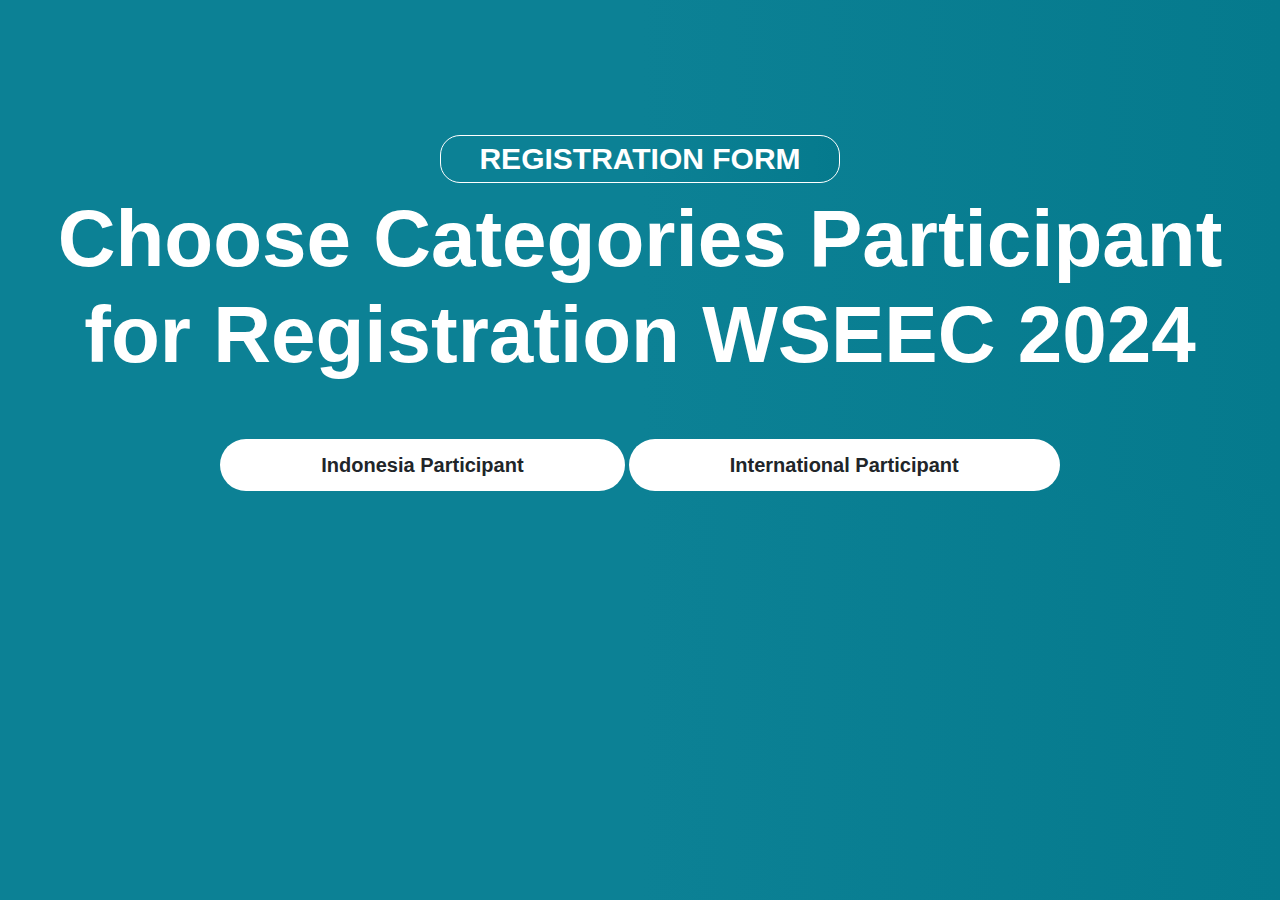
<file: index.html>
<!DOCTYPE html>
<html lang="en">
  <head>
    <meta charset="UTF-8" />
    <meta name="viewport" content="width=device-width, initial-scale=1.0" />
    <title>REGISTRATION FORM</title>
    <link rel="shortcut icon" href="./rr.png" type="image/x-icon">
    <link
      href="https://cdn.jsdelivr.net/npm/bootstrap@5.0.1/dist/css/bootstrap.min.css"
      rel="stylesheet"
    />
    <link rel="stylesheet" href="styles.css" />
  </head>
  <body>
    <div class="wrapper">
      <!-- <img src="images/slider/home4/slide4.
        JPG" alt=""> -->
      <div class="text-center">
        <h2 class="mx-auto">REGISTRATION FORM</h2>
        <h1 class="mx-auto">Choose Categories Participant for Registration WSEEC 2024</h1>
        <!-- <h3 class="mx-auto">Chose Categories Participant for Registration</h3> -->
      </div>
    </div>

    <div class="link-web mx-auto text-center">
      <a href="Indonesian-Participant.html" class="btn btn--primary text-center mt-5"
        >Indonesia Participant <i class="&nbsp; fa-solid fa-earth-americas"></i
      ></a>
      <a href="International-Participant.html" class="btn btn--accent text-center mt-5"
        >International Participant <i class="&nbsp; fa-solid fa-earth-americas"></i
      ></a>
    </div>
  </body>
</html>
</file>
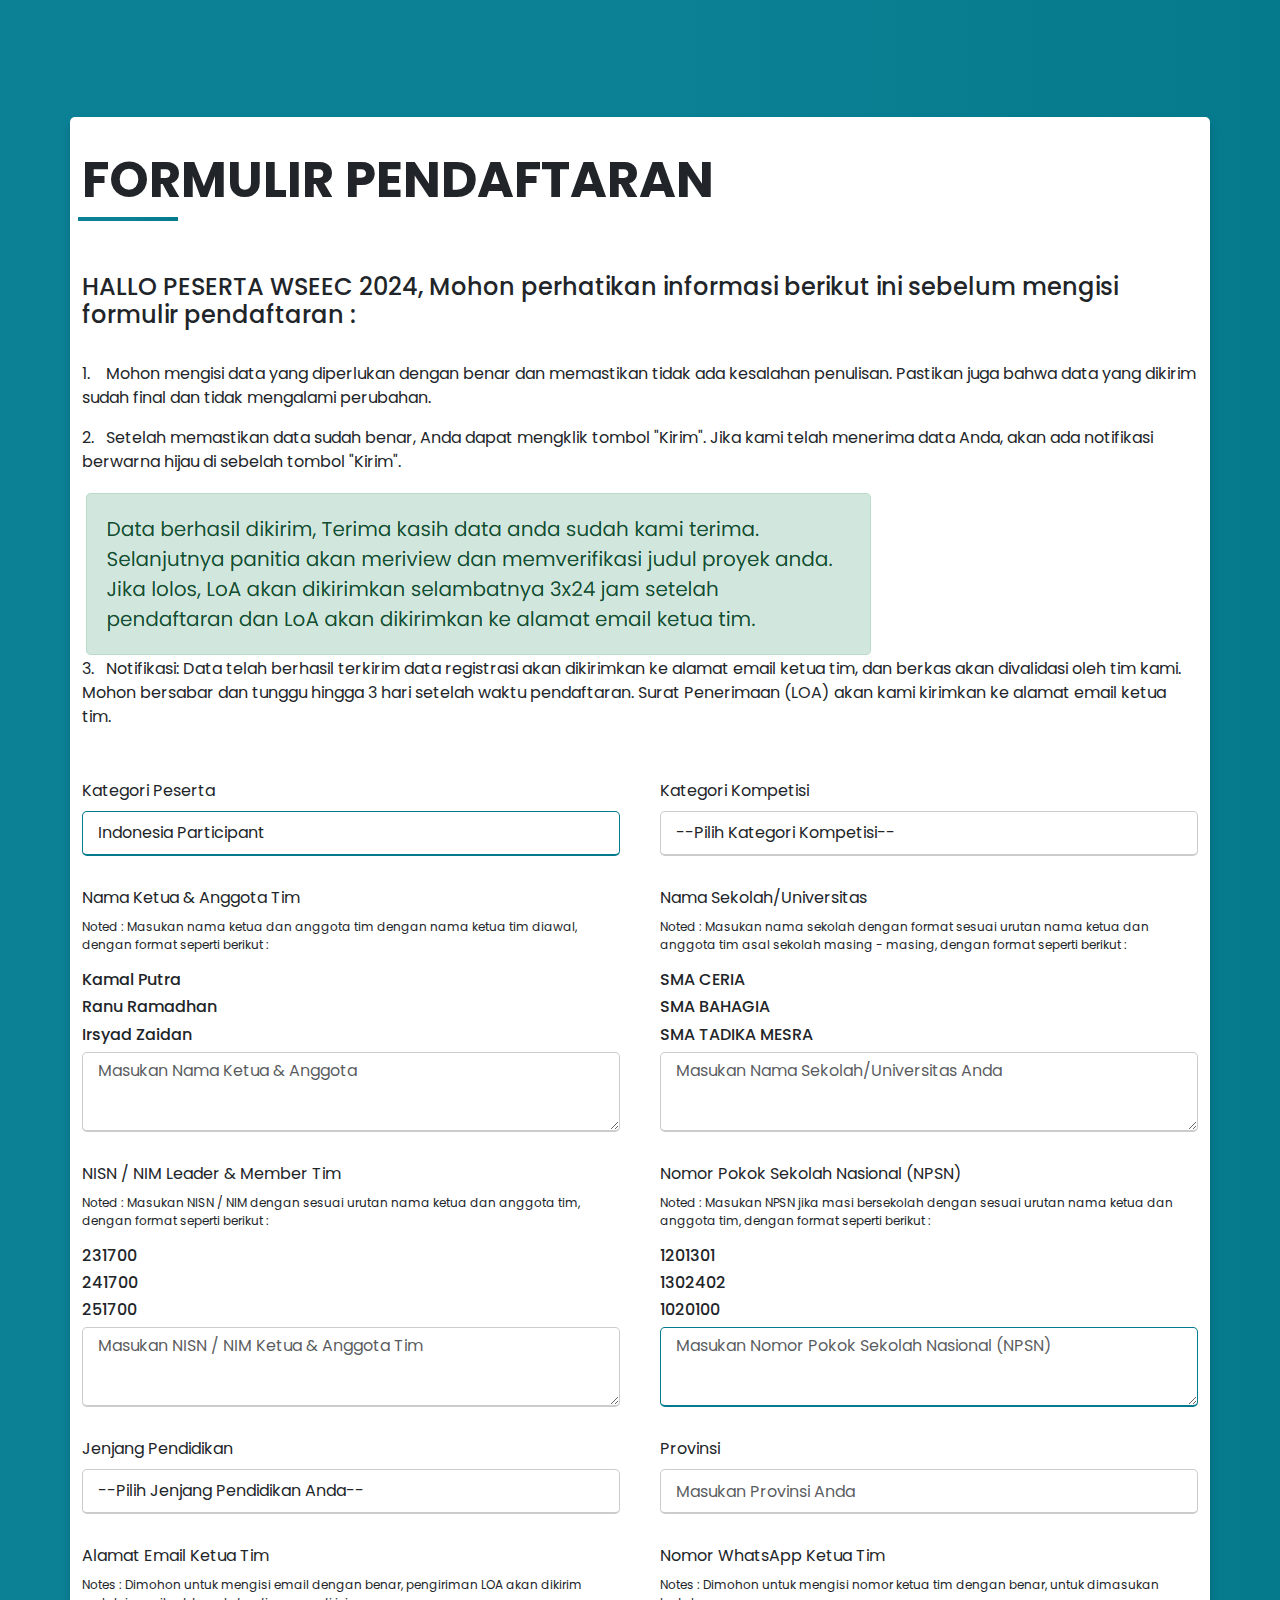
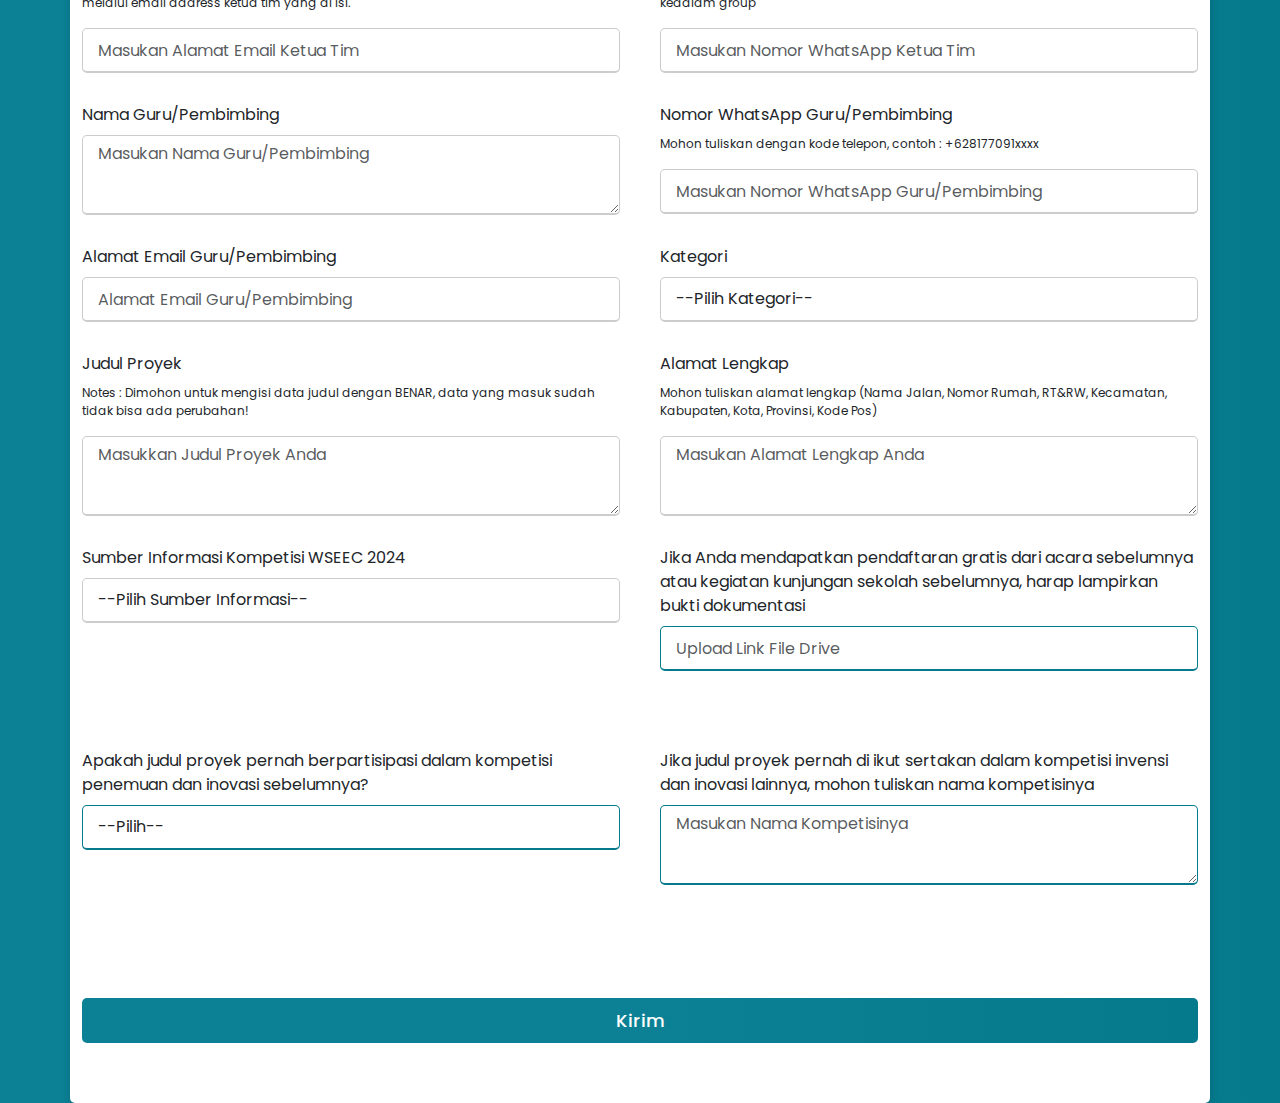
<file: Indonesian-Participant.html>
<!DOCTYPE html>
<html lang="en" dir="ltr">
  <head>
    <meta charset="UTF-8" />
    <title>REGISTRASI</title>
    <link rel="stylesheet" href="stylesss.css" />
    <link rel="shortcut icon" href="./rr.png" type="image/x-icon">
    <link
      href="https://cdn.jsdelivr.net/npm/bootstrap@5.0.1/dist/css/bootstrap.min.css"
      rel="stylesheet"
    />
    <link
      rel="stylesheet"
      href="https://unicons.iconscout.com/release/v4.0.0/css/line.css"
    />
    <meta
      name="viewport"
      content="width=device-width, initial-scale=1.0"
    />


    <!-- <script type="text/javascript"
    src="https://cdn.jsdelivr.net/npm/@emailjs/browser@3/dist/email.min.js">
    </script>
    <script type="text/javascript">
    (function(){
    emailjs.init("EbVpfytHZQMSNOqhK");
    })();
    </script> -->
  </head>

  
  <body>
    <div class="container">
      <div class="content">
        <div class="sub">FORMULIR PENDAFTARAN</div>
        <h1 class="garis-bawah"></h1>
        <br><br>
        <h4>HALLO PESERTA WSEEC 2024, Mohon perhatikan informasi berikut ini sebelum mengisi formulir pendaftaran :</h4>
        <br>
        <p>1.&nbsp; &nbsp; Mohon mengisi data yang diperlukan dengan benar dan memastikan tidak ada kesalahan penulisan. Pastikan juga bahwa data yang dikirim sudah final dan tidak mengalami perubahan.</p>
        <p>2.&nbsp; &nbsp;Setelah memastikan data sudah benar, Anda dapat mengklik tombol "Kirim". Jika kami telah menerima data Anda, akan ada notifikasi berwarna hijau di sebelah tombol "Kirim". </p>
        <img class="con" src="../../1.PNG" alt="">
        <p>3.&nbsp; &nbsp;Notifikasi:
          
Data telah berhasil terkirim data registrasi akan dikirimkan ke alamat email ketua tim,  dan berkas akan divalidasi oleh tim kami. 
Mohon bersabar dan tunggu hingga 3 hari setelah waktu pendaftaran. Surat Penerimaan (LOA) akan kami kirimkan ke alamat email ketua tim. </p>
        <form name="#">
          
          <div class="user-details">
            <div class="input-box">
              
              <label for="CATEGORY_PARTICIPANT" class="form-label"
                >Kategori Peserta</label
              >
              <select
                type="text"
                id="CATEGORY_PARTICIPANT"
                name="CATEGORY_PARTICIPANT"
                class="form-control"
                placeholder="Choose Categories Participant"
                value=""
                required
              >
                <!-- <option value="" >--Choose Categories Participant--</option> -->
                <option value="Indonesia Participant">Indonesia Participant</option>
              </select>
              </select>
            </div>
            <div class="input-box">
              <label for="CATEGORY_COMPETITION" class="form-label"
                >Kategori Kompetisi
              </label>
              <select
                type="text"
                id="CATEGORY_COMPETITION"
                name="CATEGORY_COMPETITION"
                class="form-control"
                placeholder="Choose Category Competition "
                required
              >
                <option value="">
                  --Pilih Kategori Kompetisi--
                </option>
                <option value="Online Competition">
                  Kompetisi Online
                </option>
                <option value="Offline Competition">
                  Kompetisi Offline
                </option>
                <option value="Offline Competition + Excursion">
                  Kompetisi Offline + Excursion
                </option>
              </select>
            </div>
            
            <div class="input-box">
              
              <label for="NAMA_LENGKAP" class="form-label"
                >Nama Ketua & Anggota Tim
                </label
              >
              <p>Noted : Masukan nama ketua dan anggota tim dengan nama ketua tim diawal, dengan format seperti berikut :</p>
              <h6>Kamal Putra</h6>
              <h6>Ranu Ramadhan</h6>
              <h6>Irsyad Zaidan</h6>
              <!-- <img class="gam" src="../../aa.PNG" > -->
              <textarea
                type="text"
                id="NAMA_LENGKAP"
                name="NAMA_LENGKAP"
                class="form-control"
                placeholder="Masukan Nama Ketua & Anggota"
                required
              ></textarea>
              
            </div>

            <div class="input-box">
              <label for="NAMA_SEKOLAH" class="form-label"
                >Nama Sekolah/Universitas</label
              >
              <p>Noted : Masukan nama sekolah dengan format sesuai urutan nama ketua dan anggota tim asal sekolah masing - masing, dengan format seperti berikut :</p>
              <h6>SMA CERIA</h6>
              <h6>SMA BAHAGIA</h6>
              <h6>SMA TADIKA MESRA</h6>
              <textarea
                type="text"
                id="NAMA_SEKOLAH"
                name="NAMA_SEKOLAH"
                class="form-control"
                placeholder="Masukan Nama Sekolah/Universitas Anda"
                required
              ></textarea>
            </div>

            <div class="input-box">
              <label for="NISN_NIM" class="form-label"
                >NISN / NIM Leader & Member Tim
              </label>
              <p>Noted : Masukan NISN / NIM dengan sesuai urutan nama ketua dan anggota tim, dengan format seperti berikut :</p>
              <h6>231700</h6>
              <h6>241700</h6>
              <h6>251700</h6>
              <textarea
                type="text"
                id="NISN_NIM"
                name="NISN_NIM"
                class="form-control"
                placeholder="Masukan NISN / NIM Ketua & Anggota Tim"
                required
              ></textarea>
            </div>


            <div class="input-box">
              <label for="NPSN" class="form-label"
                >Nomor Pokok Sekolah Nasional (NPSN)</label
              >
              <p>Noted : Masukan NPSN jika masi bersekolah dengan sesuai urutan nama ketua dan anggota tim, dengan format seperti berikut :</p>
              <h6>1201301</h6>
              <h6>1302402</h6>
              <h6>1020100</h6>
              <textarea
                type="number"
                id="NPSN"
                name="NPSN"
                class="form-control"
                placeholder="Masukan Nomor Pokok Sekolah Nasional (NPSN)"
              ></textarea>
            </div>

            <div class="input-box">
              <label for="GRADE" class="form-label">Jenjang Pendidikan </label>
              <select
                type="text"
                id="GRADE"
                name="GRADE"
                class="form-control"
                placeholder="Choose Grade"
                required
              >
                <option value="">--Pilih Jenjang Pendidikan Anda--</option>
                <option value="Sekolah Dasar">Sekolah Dasar</option>
                <option value="Sekolah Menengah Pertama">
                  Sekolah Menengah Pertama
                </option>
                <option value="Sekolah Menengah Atas">
                  Sekolah Menengah Atas
                </option>
                <option value="Universitas">Universitas</option>
              </select>
            </div>

            
            <div class="input-box">
              <label for="PROVINCE" class="form-label"
                >Provinsi</label
              >
              <input
                type="text"
                id="PROVINCE"
                name="PROVINCE"
                class="form-control"
                placeholder="Masukan Provinsi Anda"
                required
              />
            </div>

            <div class="input-box">
              <label for="LEADER_EMAIL" class="form-label"
                >Alamat Email Ketua Tim</label
              >
              <p>
                Notes : Dimohon untuk mengisi email dengan benar, pengiriman LOA akan dikirim melalui email address ketua tim yang di isi.
              </p>
              <input
                type="email"
                id="LEADER_EMAIL"
                name="LEADER_EMAIL"
                class="form-control"
                placeholder="Masukan Alamat Email Ketua Tim"
                required
              />
            </div>

            <div class="input-box">
              <label for="LEADER_WHATSAPP" class="form-label"
                >Nomor WhatsApp Ketua Tim</label
              >
              <!-- <p>
                Please write with phone code, example : +6281770914129
              </p> -->
              <p>
                Notes : Dimohon untuk mengisi nomor ketua tim dengan benar, untuk dimasukan kedalam group
              </p>
            <input
                type="number"
                id="LEADER_WHATSAPP"
                name="LEADER_WHATSAPP"
                class="form-control"
                placeholder="Masukan Nomor WhatsApp Ketua Tim"
                required
              />
            </div>

            <div class="input-box">
              <label for="NAME_SUPERVISOR" class="form-label"
                >Nama Guru/Pembimbing</label
              >
              <textarea
                type="text"
                id="NAME_SUPERVISOR"
                name="NAME_SUPERVISOR"
                class="form-control"
                placeholder="Masukan Nama Guru/Pembimbing"
                required
              ></textarea>
            </div>

            <div class="input-box">
              <label
                for="WHATSAPP_NUMBER_SUPERVISOR"
                class="form-label"
                >Nomor WhatsApp Guru/Pembimbing</label
              >
              <p>
                Mohon tuliskan dengan kode telepon, contoh : +628177091xxxx
              </p>
              <input
                type="number"
                id="WHATSAPP_NUMBER_SUPERVISOR"
                name="WHATSAPP_NUMBER_SUPERVISOR"
                class="form-control"
                placeholder="Masukan Nomor WhatsApp Guru/Pembimbing"
                required
              />
            </div>

            <div class="input-box">
              <label for="EMAIL_TEACHER_SUPERVISOR" class="form-label"
                >Alamat Email Guru/Pembimbing</label
              >
              <input
                type="email"
                id="EMAIL_TEACHER_SUPERVISOR"
                name="EMAIL_TEACHER_SUPERVISOR"
                class="form-control"
                placeholder="Alamat Email Guru/Pembimbing"
                required
              />
            </div>

            <div class="input-box">
              <label for="CATEGORIES" class="form-label"
                >Kategori</label
              >
              <select
                type="text"
                id="CATEGORIES"
                name="CATEGORIES"
                class="form-control"
                placeholder="--Choose-- "
                required
              >
                <option value="">--Pilih Kategori--</option>
                <option value="Mathematics">
                  Mathematics
                </option>
                <option value="Energy and Engineering">
                  Energy and Engineering
                </option>
                <option value="Physic">
                  Physic
                </option>
                <option value="Life Science">Life Science</option>
                <option value="Social Science">Social Science</option>
                <option value="Environment">Environment</option>
                <option value="Technology">Technology</option>
              </select>
            </div>

            <div class="input-box">
              <label for="PROJECT_TITLE" class="form-label"
                >Judul Proyek</label
              >
              <p>
                Notes : Dimohon untuk mengisi data judul dengan BENAR,
                data yang masuk sudah tidak bisa ada perubahan!
              </p>
              <textarea
                type="text"
                id="PROJECT_TITLE"
                name="PROJECT_TITLE"
                class="form-control"
                placeholder="Masukkan Judul Proyek Anda"
                required
              ></textarea>
            </div>

            

            <div class="input-box">
              <label for="COMPLETE_ADDRESS" class="form-label"
                >Alamat Lengkap</label
              >
              <p>
                Mohon tuliskan alamat lengkap (Nama Jalan,
                Nomor Rumah, RT&RW, Kecamatan, Kabupaten, Kota,
                Provinsi, Kode Pos)
              </p>
              <textarea
                type="text"
                id="COMPLETE_ADDRESS"
                name="COMPLETE_ADDRESS"
                class="form-control"
                placeholder="Masukan Alamat Lengkap Anda"
                required
              ></textarea>
            </div>

            <div class="input-box">
              <label for="INFORMATION_RESOURCES" class="form-label"
                >Sumber Informasi Kompetisi WSEEC 2024</label
              >
              <!-- <p>
                Tuliskan nama yang memberikan sumber atau dapat menulis
                sumber lain (Ex: Instagram, Pendaftaran Gratis acara
                acara sebelumnya, Kunjungan Sekolah Golden Ticket, dll)
              </p> -->
              <select
                type="text"
                id="INFORMATION_RESOURCES"
                name="INFORMATION_RESOURCES"
                class="form-control"
                placeholder="--Choose Information Resources-- "
                required
              >
                <option value="">
                  --Pilih Sumber Informasi--
                </option>
                <option value="IYSA Instagram">IYSA Instagram</option>
                <option value="WSEEC Instagram">
                  WSEEC Instagram
                </option>
                <option value="Pembimbing/Sekolah">
                  Pembimbing/Sekolah
                </option>
                <option value="IYSA FaceBook">IYSA FaceBook</option>
                <option value="IYSA Linkedin">IYSA Linkedin</option>
                <option value="IYSA Website">IYSA Website</option>
                <option value="WSEEC Website">WSEEC Website</option>
                <option value="IYSA Email">IYSA Email</option>
                <option value="WSEEC Email">WSEEC Email</option>
                <option value="Acara Sebelumnya">Acara Sebelumnya</option>
                <option value="Lainnya">Lainnya</option>
              </select>
            </div>


            <div class="input-box">
              <label for="FILE" class="form-label"
                >Jika Anda mendapatkan pendaftaran gratis dari acara sebelumnya atau
                kegiatan kunjungan sekolah sebelumnya, harap lampirkan bukti
                dokumentasi </label
              >
              <input
                type="url"
                id="FILE"
                name="FILE"
                class="form-control"
                placeholder="Upload Link File Drive"

              />
              <br><br>
            </div>
            

            <div class="input-box">
              <label
                for="YES_NO"
                class="form-label"
                >Apakah judul proyek pernah berpartisipasi dalam kompetisi penemuan dan inovasi sebelumnya?</label
              >
              <select
                type="text"
                id="YES_NO"
                name="YES_NO"
                class="form-control"
                placeholder="--Choose Information Resources-- "
                required
              >
                <option>--Pilih--</option>
                <option value="Yes">Iya</option>
                <option value="No">Tidak</option>
              </select>
            </div>
            
            <div class="input-box">
              <label for="JUDUL_PERNAH_BERPATISIPASI" class="form-label"
                >Jika judul proyek pernah di ikut sertakan dalam kompetisi invensi dan inovasi lainnya, mohon tuliskan nama kompetisinya</label
              >
              <textarea
                type="text"
                id="JUDUL_PERNAH_BERPATISIPASI"
                name="JUDUL_PERNAH_BERPATISIPASI"
                class="form-control"
                placeholder="Masukan Nama Kompetisinya"
              ></textarea>
              <div class="mt-5" id="form_alerts"></div>
            </div>

          </div>
          <div class="button">
            <input type="submit" value="Kirim" />
          </div>
        </form>
      </div>
    </div>

    <script src="https://code.jquery.com/jquery-3.6.0.min.js"></script>
    <script src="https://cdn.jsdelivr.net/npm/bootstrap@5.0.1/dist/js/bootstrap.bundle.min.js"></script>
    <!-- <script>
    function sendMail() {
      let parms = {
        CATEGORY_PARTICIPANT: document.getElementById(
          'CATEGORY_PARTICIPANT'
        ).value,
        CATEGORY_COMPETITION: document.getElementById(
          'CATEGORY_COMPETITION'
        ).value,
        NAMA_LENGKAP: document.getElementById('NAMA_LENGKAP').value,
        NAMA_SEKOLAH: document.getElementById('NAMA_SEKOLAH').value,
        NISN_NIM: document.getElementById('NISN_NIM').value,
        NPSN: document.getElementById('NPSN').value,
        GRADE: document.getElementById('GRADE').value,
        PROVINCE: document.getElementById('PROVINCE').value,
        LEADER_EMAIL: document.getElementById('LEADER_EMAIL').value,
        LEADER_WHATSAPP: document.getElementById('LEADER_WHATSAPP').value,
        NAME_SUPERVISOR: document.getElementById('NAME_SUPERVISOR').value,
        WHATSAPP_NUMBER_SUPERVISOR: document.getElementById(
          'WHATSAPP_NUMBER_SUPERVISOR'
        ).value,
        EMAIL_TEACHER_SUPERVISOR: document.getElementById(
          'EMAIL_TEACHER_SUPERVISOR'
        ).value,
        CATEGORIES: document.getElementById('CATEGORIES').value,
        PROJECT_TITLE: document.getElementById('PROJECT_TITLE').value,
        COMPLETE_ADDRESS: document.getElementById('COMPLETE_ADDRESS')
          .value,
        INFORMATION_RESOURCES: document.getElementById(
          'INFORMATION_RESOURCES'
        ).value,
        FILE: document.getElementById('FILE').value,
        YES_NO: document.getElementById('YES_NO').value,
        JUDUL_PERNAH_BERPATISIPASI: document.getElementById(
          'JUDUL_PERNAH_BERPATISIPASI'
        ).value,
      };
    
      emailjs
        .send('service_2rxj19o', 'template_9viz0s4', parms)
    }</script> -->

    <script>
    const scriptURL =
      '/';
    const form = document.forms['#'];
    
    form.addEventListener('submit', (e) => {
      e.preventDefault();
      fetch(scriptURL, { method: 'POST', body: new FormData(form) })
        .then((response) =>
          $('#form_alerts').html(
            "<div class='alert alert-success'>Data berhasil dikirim, Terima kasih data anda sudah kami terima. Selanjutnya panitia akan meriview dan memverifikasi judul proyek anda. Jika lolos, LoA akan dikirimkan selambatnya 3x24 jam setelah pendaftaran dan LoA akan dikirimkan ke alamat email ketua tim."
          )
        )
        .catch((error) =>
          $('#form_alerts').html(
            "<div class='alert alert-danger'>Data gagal terkirim!.</div>"
          )
        );
      form.reset();
    });</script>






  </body>
</html>
</file>
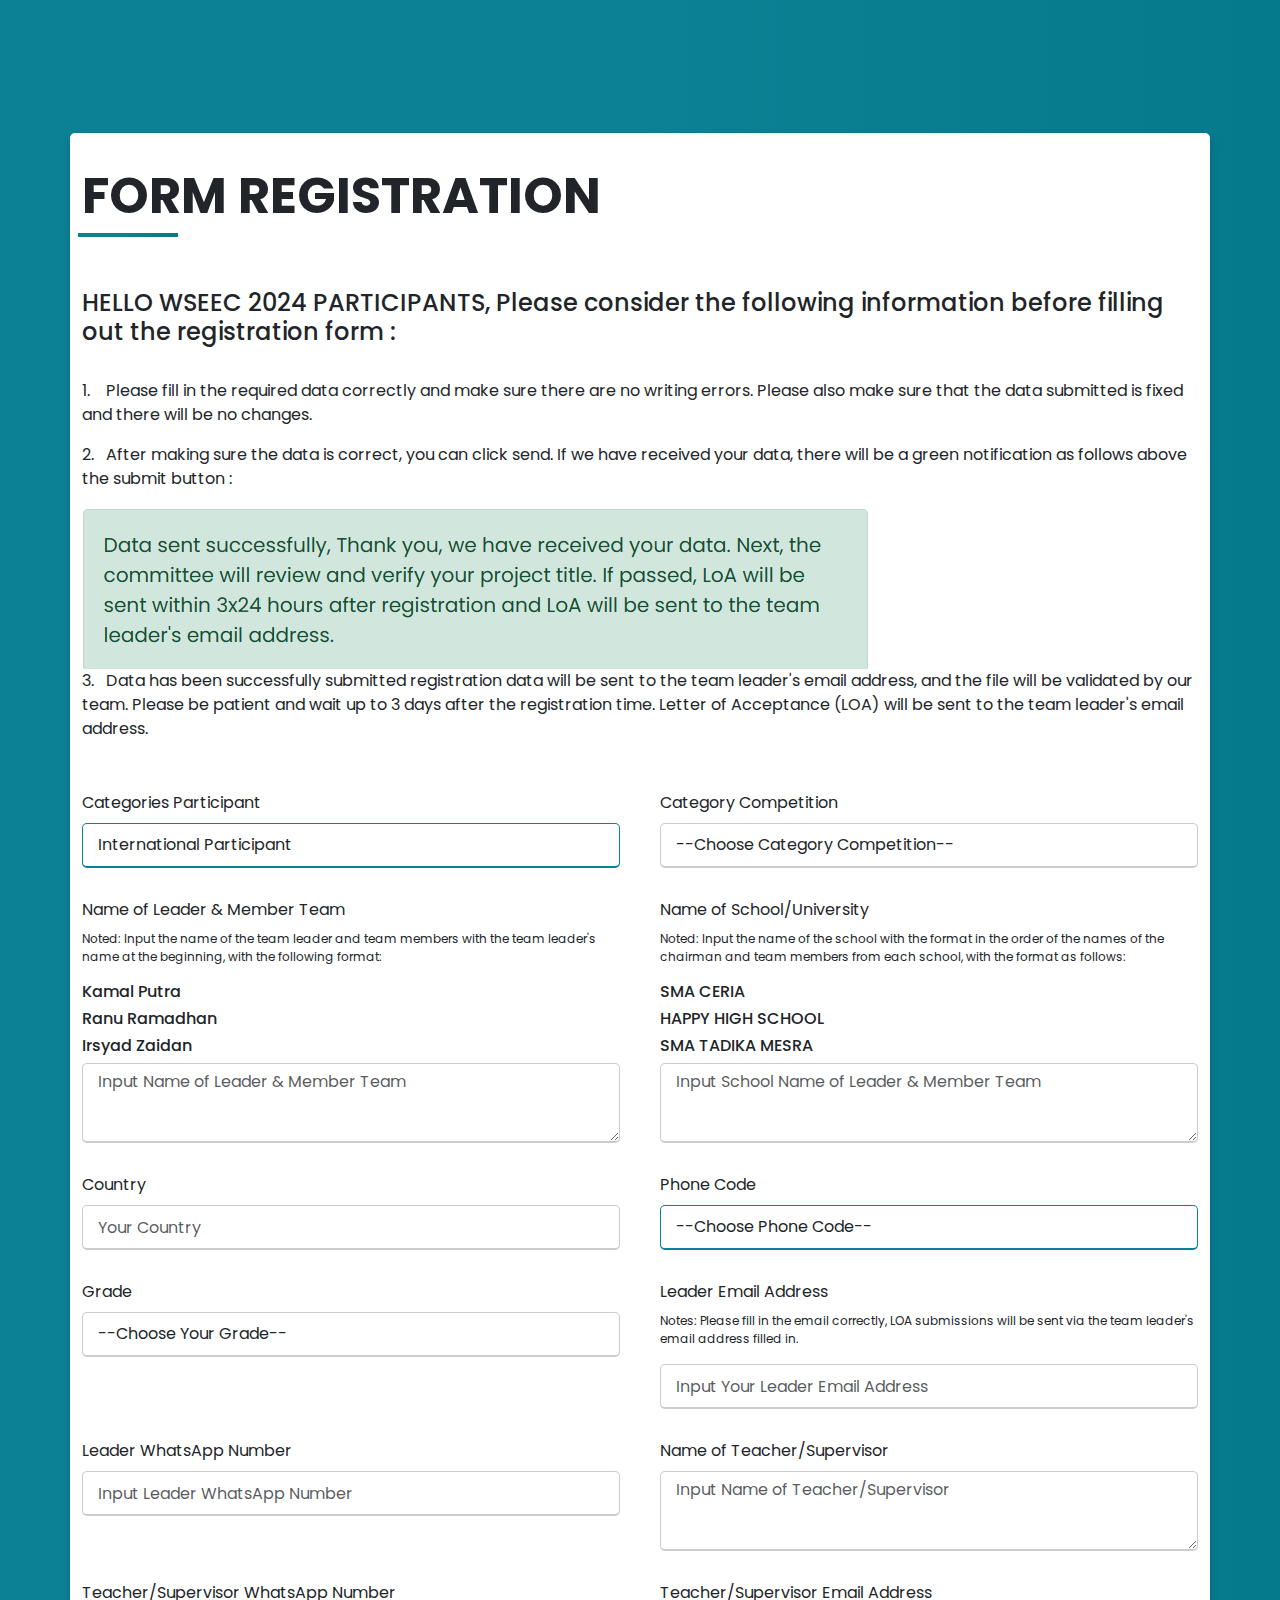
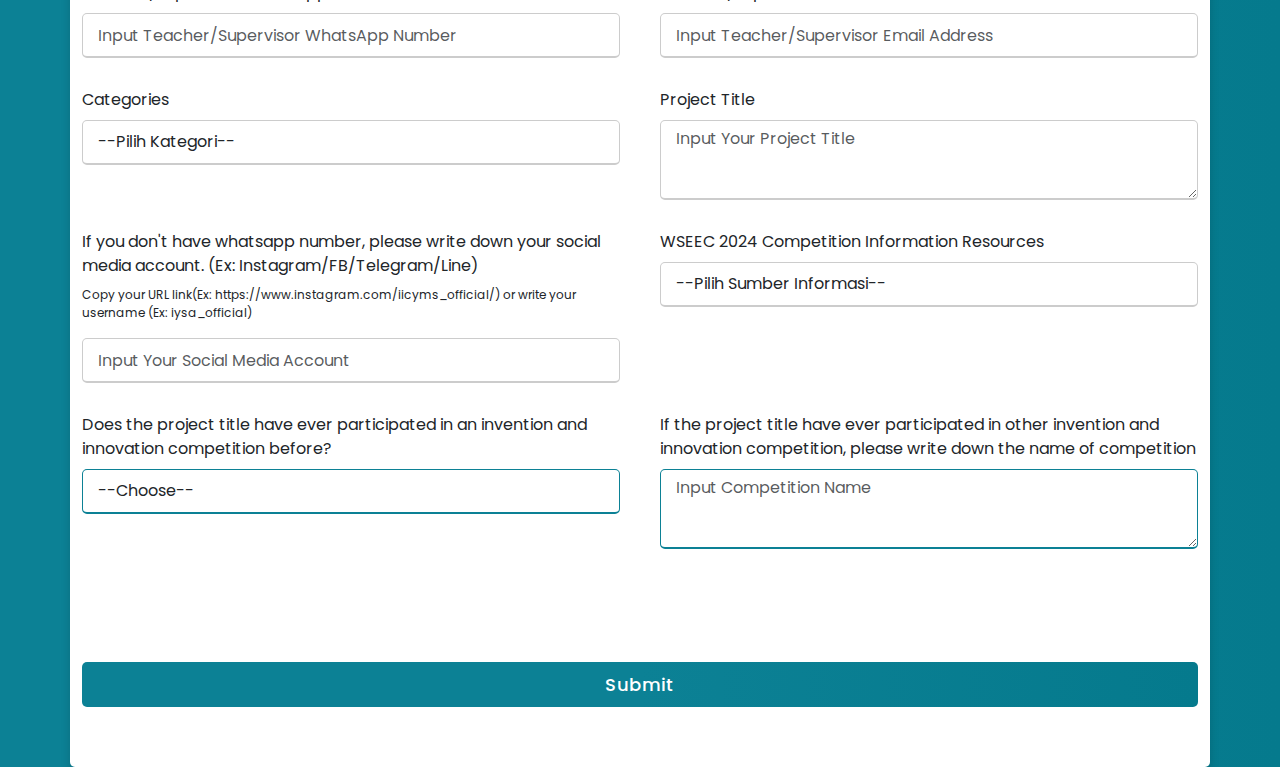
<file: International-Participant.html>
<!DOCTYPE html>
<html lang="en" dir="ltr">
  <head>
    <meta charset="UTF-8" />
    <title>REGISTRASI</title>
    <link rel="stylesheet" href="styless.css" />
    <link rel="shortcut icon" href="./rr.png" type="image/x-icon">
    <link
      href="https://cdn.jsdelivr.net/npm/bootstrap@5.0.1/dist/css/bootstrap.min.css"
      rel="stylesheet"
    />
    <link
      rel="stylesheet"
      href="https://unicons.iconscout.com/release/v4.0.0/css/line.css"
    />
    <meta
      name="viewport"
      content="width=device-width, initial-scale=1.0"
    />


    <!-- <script type="text/javascript"
    src="https://cdn.jsdelivr.net/npm/@emailjs/browser@3/dist/email.min.js">
    </script>
    <script type="text/javascript">
    (function(){
    emailjs.init("EbVpfytHZQMSNOqhK");
    })();
    </script> -->
  </head>

  
  <body>
    <div class="container">
      <div class="content">
        <div class="sub">FORM REGISTRATION</div>
        <h1 class="garis-bawah"></h1>
        <br><br>
        <h4>HELLO WSEEC 2024 PARTICIPANTS, Please consider the following information before filling out the registration form :</h4>
        <br>
        <p>1.&nbsp; &nbsp; Please fill in the required data correctly and make sure there are no writing errors. Please also make sure that the data submitted is fixed and there will be no changes.</p>
        <p>2.&nbsp; &nbsp;After making sure the data is correct, you can click send. If we have received your data, there will be a green notification as follows above the submit button : </p>
        <img class="con" src="../../2.PNG" alt="">
        <p>3.&nbsp; &nbsp;Data has been successfully submitted registration data will be sent to the team leader's email address, and the file will be validated by our team. 
          Please be patient and wait up to 3 days after the registration time. Letter of Acceptance (LOA) will be sent to the team leader's email address.
          </p>
        <form name="#">
          
          <div class="user-details">
            <div class="input-box">
              
              <label for="CATEGORY_PARTICIPANT" class="form-label"
                >Categories Participant</label
              >
              <select
                type="text"
                id="CATEGORY_PARTICIPANT"
                name="CATEGORY_PARTICIPANT"
                class="form-control"
                placeholder="Choose Categories Participant"
                value=""
                required
              >
                <!-- <option value="" >--Choose Categories Participant--</option> -->
                <!-- <option value="Indonesia Participant">Indonesia Participant</option> -->
                <option value="International Participant">International Participant</option>
              </select>
            </div>
            <div class="input-box">
              
              <label for="CATEGORY_COMPETITION" class="form-label"
                >Category Competition</label
              >
              <select
                type="text"
                id="CATEGORY_COMPETITION"
                name="CATEGORY_COMPETITION"
                class="form-control"
                placeholder="Choose Category Competition "
                
                required
              >
                <option value="">--Choose Category Competition--</option>
                <option value="Online Competition">Online Competition</option>
                <option value="Online Competition + Certificate and Medal">Online Competition + Certificate and Medal</option>
                <option value="Offline Competition">Offline Competition</option>
                <option value="Offline Competition + Full Package">Offline Competition + Full Package</option>
                <option value="Offline Competition + Excursion">Offline Competition + Excursion</option>
              </select>
              </select>
            </div>

            <div class="input-box">
              <label for="NAMA_LENGKAP" class="form-label"
                >Name of Leader & Member Team</label
              >
              <p>Noted: Input the name of the team leader and team members with the team leader's name at the beginning, with the following format:</p>
              <h6>Kamal Putra</h6>
              <h6>Ranu Ramadhan</h6>
              <h6>Irsyad Zaidan</h6>
              <textarea
                type="text"
                id="NAMA_LENGKAP"
                name="NAMA_LENGKAP"
                class="form-control"
                placeholder="Input Name of Leader & Member Team"
                required
              ></textarea>
            </div>

            <div class="input-box">
              <label for="NAMA_SEKOLAH" class="form-label"
                >Name of School/University</label
              >
              <p>Noted: Input the name of the school with the format in the order of the names of the chairman and team members from each school, with the format as follows:</p>
              <h6>SMA CERIA</h6>
              <h6>HAPPY HIGH SCHOOL</h6>
              <h6>SMA TADIKA MESRA</h6>
              <textarea
                type="text"
                id="NAMA_SEKOLAH"
                name="NAMA_SEKOLAH"
                class="form-control"
                placeholder="Input School Name of Leader & Member Team"
                required
              ></textarea>
            </div>

            <div class="input-box">
              <label for="COUNTRY" class="form-label">Country</label>
              <input
                type="text"
                id="COUNTRY"
                name="COUNTRY"
                class="form-control"
                placeholder="Your Country "
                required
              />
            </div>


            <div class="input-box">
              <label for="PHONE_CODE" class="form-label"
                >Phone Code</label
              >
              <select
                type="text"
                id="PHONE_CODE"
                name="PHONE_CODE"
                class="form-control"
                placeholder="Choose Phone Code "
                required
              >
                <option>--Choose Phone Code--</option>
                <option value="Indonesia +62">Indonesia +62</option>
                <option value="Afganistan +93">Afganistan +93</option>
                <option value="Afrika Selatan +27">Afrika Selatan +27</option>
                <option value="Afrika Tengah +236">Afrika Tengah +236</option>
                <option value="Albania +355">Albania +355</option>
                <option value="Algeria +213">Algeria +213</option>
                <option value="Amerika Serikat +1">Amerika Serikat +1</option>
                <option value="Arab Saudi +966">Arab Saudi +966</option>
                <option value="Australia +61">Australia +61</option>
                <option value="Azerbaijan +994">Azerbaijan +994</option>
                <option value="Austria +43">Austria +43</option>
                <option value="Bangladesh +880">Bangladesh +880</option>
                <option value="Belanda +31">Belanda +31</option>
                <option value="Belarus +375">Belarus +375</option>
                <option value="Bolivia +591">Bolivia +591</option>
                <option value="Brasil +55">Brasil +55</option>
                <option value="Brunei Darussalam +673">Brunei Darussalam +673</option>
                <option value="China +86">China +86</option>
                <option value="Filipina +63">Filipina +63</option>
                <option value="Finlandia +358">Finlandia +358</option>
                <option value="Hongaria +36">Hongaria +36</option>
                <option value="Hongkong +852">Hongkong +852</option>
                <option value="India +91">India +91</option>
                <option value="Irak +964">Irak +964</option>
                <option value="Iran +98">Iran +98</option>
                <option value="Irlandia +353">Irlandia +353</option>
                <option value="Jepang +81">Jepang +81</option>
                <option value="Kamboja +855">Kamboja +855</option>
                <option value="Kazakhstan +7">Kazakhstan +7</option>
                <option value="Korea Selatan +82">Korea Selatan +82</option>
                <option value="Republik Kongo +243">Republik Kongo +243</option>
                <option value="Kosta Rika +506">Kosta Rika +506</option>
                <option value="Lebanon +961">Lebanon +961</option>
                <option value="Malaysia +60">Malaysia +60</option>
                <option value="Maroko +212">Maroko +212</option>
                <option value="Mexico +52">Mexico +52</option>
                <option value="Myanmar +95">Myanmar +95</option>
                <option value="Nepal +977">Nepal +977</option>
                <option value="Pakistan +92">Pakistan +92</option>
                <option value="Rumania +40">Rumania +40</option>
                <option value="Singapura +65">Singapura +65</option>
                <option value="Slovenia +386">Slovenia +386</option>
                <option value="Taiwan +886">Taiwan +886</option>
                <option value="Thailand +66">Thailand +66</option>
                <option value="Turki +90">Turki +90</option>
                <option value="Turkmenistan +993">Turkmenistan +993</option>
                <option value="Uni Emirat Arab +971">Uni Emirat Arab +971</option>
                <option value="Uzbekistan +998">Uzbekistan +998</option>
                <option value="Vietnam +84">Vietnam +84</option>
                <option value="Zimbabwe +263">Zimbabwe +263</option>
              </select>
            </div>

            <div class="input-box">
              <label for="GRADE" class="form-label">Grade </label>
              <select
                type="text"
                id="GRADE"
                name="GRADE"
                class="form-control"
                placeholder="Choose Grade"
                required
              >
                <option value="">--Choose Your Grade--</option>
                <option value="Elementery">Elementery</option>
                <option value="Junior High School">
                  Junior High School
                </option>
                <option value="Senior High School">
                  Senior High School
                </option>
                <option value="University">University</option>
              </select>
            </div>

            <div class="input-box">
              <label for="LEADER_EMAIL" class="form-label"
                >Leader Email Address</label
              >
              <p>
                Notes: Please fill in the email correctly, LOA submissions will be sent via the team leader's email address filled in.
              </p>
              <input
                type="email"
                id="LEADER_EMAIL"
                name="LEADER_EMAIL"
                class="form-control"
                placeholder="Input Your Leader Email Address"
                required
              />
            </div>

            <div class="input-box">
              <label for="LEADER_WHATSAPP" class="form-label"
                >Leader WhatsApp Number</label
              >
              <!-- <p>
                Please write with phone code, example : +6281770914129
              </p> -->
              <!-- <p>
                Notes : Dimohon untuk mengisi nomor ketua tim dengan benar, untuk dimasukan kedalam group
              </p> -->
            <input
                type="number"
                id="LEADER_WHATSAPP"
                name="LEADER_WHATSAPP"
                class="form-control"
                placeholder="Input Leader WhatsApp Number"
                required
              />
            </div>

            <div class="input-box">
              <label for="NAME_SUPERVISOR" class="form-label"
                >Name of Teacher/Supervisor</label
              >
              <textarea
                type="text"
                id="NAME_SUPERVISOR"
                name="NAME_SUPERVISOR"
                class="form-control"
                placeholder="Input Name of Teacher/Supervisor"
                required
              ></textarea>
            </div>

            <div class="input-box">
              <label
                for="WHATSAPP_NUMBER_SUPERVISOR"
                class="form-label"
                >Teacher/Supervisor WhatsApp Number</label
              >
              <input
                type="number"
                id="WHATSAPP_NUMBER_SUPERVISOR"
                name="WHATSAPP_NUMBER_SUPERVISOR"
                class="form-control"
                placeholder="Input Teacher/Supervisor WhatsApp Number"
                required
              />
            </div>

            <div class="input-box">
              <label for="EMAIL_TEACHER_SUPERVISOR" class="form-label"
                >Teacher/Supervisor Email Address</label
              >
              <input
                type="email"
                id="EMAIL_TEACHER_SUPERVISOR"
                name="EMAIL_TEACHER_SUPERVISOR"
                class="form-control"
                placeholder="Input Teacher/Supervisor Email Address"
                required
              />
            </div>

            <div class="input-box">
              <label for="CATEGORIES" class="form-label"
                >Categories</label
              >
              <select
                type="text"
                id="CATEGORIES"
                name="CATEGORIES"
                class="form-control"
                placeholder="--Choose-- "
                required
              >
              <option value="">--Pilih Kategori--</option>
              <option value="Mathematics">
                Mathematics
              </option>
              <option value="Energy and Engineering">
                Energy and Engineering
              </option>
              <option value="Physic">
                Physic
              </option>
              <option value="Life Science">Life Science</option>
              <option value="Social Science">Social Science</option>
              <option value="Environment">Environment</option>
              <option value="Technology">Technology</option>
              </select>
            </div>

            <div class="input-box">
              <label for="PROJECT_TITLE" class="form-label"
                >Project Title</label
              >
              <!-- <p>
                Notes : Dimohon untuk mengisi data judul dengan BENAR,
                data yang masuk sudah tidak bisa ada perubahan!
              </p> -->
              <textarea
                type="text"
                id="PROJECT_TITLE"
                name="PROJECT_TITLE"
                class="form-control"
                placeholder="Input Your Project Title"
                required
              ></textarea>
            </div>

            

            <div class="input-box">
              <label for="SOSMED" class="form-label">If you don't have whatsapp number, please write down your social media account. (Ex: Instagram/FB/Telegram/Line)</label>
              <P>Copy your URL link(Ex: https://www.instagram.com/iicyms_official/) or write your username (Ex: iysa_official)</P>
              <input
                type="text"
                id="SOSMED"
                name="SOSMED"
                class="form-control"
                placeholder="Input Your Social Media Account "
                required
              />
            </div>

            <div class="input-box">
              <label for="INFORMATION_RESOURCES" class="form-label"
                >WSEEC 2024 Competition Information Resources</label
              >
              <select
                type="text"
                id="INFORMATION_RESOURCES"
                name="INFORMATION_RESOURCES"
                class="form-control"
                placeholder="--Choose Information Resources-- "
                required
              >
                <option value="">
                  --Pilih Sumber Informasi--
                </option>
                <option value="IYSA Instagram">IYSA Instagram</option>
                <option value="WSEEC Instagram">
                  WSEEC Instagram
                </option>
                <option value="Pembimbing/Sekolah">
                  Pembimbing/Sekolah
                </option>
                <option value="IYSA FaceBook">IYSA FaceBook</option>
                <option value="IYSA Linkedin">IYSA Linkedin</option>
                <option value="IYSA Website">IYSA Website</option>
                <option value="WSEEC Website">WSEEC Website</option>
                <option value="IYSA Email">IYSA Email</option>
                <option value="WSEEC Email">WSEEC Email</option>
                <option value="Previous Event">Previous Event</option>
                <option value="Others">Lainnya</option>
              </select>
            </div>
            

            <div class="input-box">
              <label
                for="YES_NO"
                class="form-label"
                >Does the project title have ever participated in an invention and innovation competition before?</label
              >
              <select
                type="text"
                id="YES_NO"
                name="YES_NO"
                class="form-control"
                placeholder="--Choose-- "
                required
              >
                <option>--Choose--</option>
                <option value="Yes">Yes</option>
                <option value="No">No</option>
              </select>
            </div>
            
            <div class="input-box">
              <label for="JUDUL_PERNAH_BERPATISIPASI" class="form-label"
                >If the project title have ever participated in other invention and innovation competition, please write down the name of competition</label
              >
              <textarea
                type="text"
                id="JUDUL_PERNAH_BERPATISIPASI"
                name="JUDUL_PERNAH_BERPATISIPASI"
                class="form-control"
                placeholder="Input Competition Name"
              ></textarea>
              <div class="mt-5" id="form_alerts"></div>
            </div>
            <!-- <p>Nomor Urut: <span id="nomorUrut" name="nomorUrut"></span></p> -->
          </div>
          <div class="button">
            <input type="submit" value="Submit" />
          </div>
        </form>
      </div>
    </div>

    <script src="https://code.jquery.com/jquery-3.6.0.min.js"></script>
    <script src="https://cdn.jsdelivr.net/npm/bootstrap@5.0.1/dist/js/bootstrap.bundle.min.js"></script>
    <script>
    // function sendMail() {


    //   let parms = {
    //     CATEGORY_PARTICIPANT: document.getElementById(
    //       'CATEGORY_PARTICIPANT'
    //     ).value,
    //     CATEGORY_COMPETITION: document.getElementById(
    //       'CATEGORY_COMPETITION'
    //     ).value,
    //     NAMA_LENGKAP: document.getElementById('NAMA_LENGKAP').value,
    //     NAMA_SEKOLAH: document.getElementById('NAMA_SEKOLAH').value,
    //     COUNTRY: document.getElementById('COUNTRY').value,
    //     PHONE_CODE: document.getElementById('PHONE_CODE').value,
    //     GRADE: document.getElementById('GRADE').value,
    //     LEADER_EMAIL: document.getElementById('LEADER_EMAIL').value,
    //     LEADER_WHATSAPP: document.getElementById('LEADER_WHATSAPP').value,
    //     NAME_SUPERVISOR: document.getElementById('NAME_SUPERVISOR').value,
    //     WHATSAPP_NUMBER_SUPERVISOR: document.getElementById(
    //       'WHATSAPP_NUMBER_SUPERVISOR'
    //     ).value,
    //     EMAIL_TEACHER_SUPERVISOR: document.getElementById(
    //       'EMAIL_TEACHER_SUPERVISOR'
    //     ).value,
    //     CATEGORIES: document.getElementById('CATEGORIES').value,
    //     PROJECT_TITLE: document.getElementById('PROJECT_TITLE').value,
    //     SOSMED: document.getElementById('SOSMED')
    //       .value,
    //     INFORMATION_RESOURCES: document.getElementById(
    //       'INFORMATION_RESOURCES'
    //     ).value,
    //     YES_NO: document.getElementById('YES_NO').value,
    //     JUDUL_PERNAH_BERPATISIPASI: document.getElementById(
    //       'JUDUL_PERNAH_BERPATISIPASI'
    //     ).value,
    //   };
    
    //   emailjs
    //     .send('service_2rxj19o', 'template_55jakrl', parms)
    // }</script>

    <script>
    const scriptURL =
      '/';
    const form = document.forms['#'];
    
    form.addEventListener('submit', (e) => {
      e.preventDefault();
      fetch(scriptURL, { method: 'POST', body: new FormData(form) })
        .then((response) =>
          $('#form_alerts').html(
            "<div class='alert alert-success'>Data sent successfully, Thank you, we have received your data. Next, the committee will review and verify your project title. If passed, LoA will be sent within 3x24 hours after registration and LoA will be sent to the team leader's email address."
          )
        )
        .catch((error) =>
          $('#form_alerts').html(
            "<div class='alert alert-danger'>Data failed to be sent!.</div>"
          )
        );
      form.reset();
    });</script>


<!-- <script>
  let nomorUrutCounter = 0;

  function generateNomorUrut() {
      const NAMA_LENGKAP = document.getElementById('NAMA_LENGKAP').value;
      const LEADER_EMAIL = document.getElementById('LEADER_EMAIL').value;

      if (NAMA_LENGKAP && LEADER_EMAIL) {
          nomorUrutCounter++;
          document.getElementById('nomorUrut').innerText = nomorUrutCounter;
      } else {
          alert('Mohon isi NAMA_LENGKAP dan LEADER_EMAIL terlebih dahulu.');
      }
  }
</script> -->
  </body>
</html>
</file>
<file: styles.css>
/* .btn {
    border-radius: 40px;
    border: 0;
    font-size: 1.8rem;
    font-weight: 600;
    margin: 1rem 0;
    padding: 2rem 3rem;
    text-transform: uppercase;
    white-space: nowrap;
    cursor: pointer;

}

.btn--primary{
    background: dodgerblue;
    color: white    ;
}
.btn--primary:hover{
    background: yellow;
}

.btn--secondary{
    background: darkgreen;
    color: white;
}

.btn--secondary:hover{
    background: darkmagenta;
}

.btn--outline{
    background: #fff;
    color: black;
    border: 2px solid black;
}

.btn--outline:hover{
    background: black;
    color: #fff;
}

.btn--block{
    width: 100%;
    display: inline-block;
}

@media screen and (min-width:1024px) {
    .btn{
        font-size: 1.5rem;
    }
}
     */

body {
  font-size: 15px;
  /* color: #505050; */
  font-family: "Roboto Condensed", sans-serif;
  vertical-align: baseline;
  line-height: 26px;
  font-weight: 400;
  overflow-x: hidden;
  background: linear-gradient(to right, #0c8195 50%, #057a8d 100%);
}

.wrapper {
  margin-top: 10px;
}

.wrapper h1 {
  font-size: 80px;
  margin-top: 1px;
  text-align: center;
  justify-content: center;
  font-weight: bold;
  color: #ffffff;
  font-family: "Trebuchet MS", "Lucida Sans Unicode", "Lucida Grande",
    "Lucida Sans", Arial, sans-serif;
}

.wrapper h2 {
  font-size: 30px;
  color: #ffffff;
  margin-top: 15vh;
  font-family: "Trebuchet MS", "Lucida Sans Unicode", "Lucida Grande",
    "Lucida Sans", Arial, sans-serif;
  border: 1px solid #ffffff;
  width: 400px;
  font-weight: bold;
  border-radius: 20px;
  padding: 5px;
  background: linear-gradient(to right, #0c8195 50%, #057a8d 100%);
}

.wrapper h3 {
  font-size: 30px;
  margin-top: 1px;
  text-align: center;
  justify-content: center;
  font-weight: bold;
  color: #ffffff;
  font-family: "Trebuchet MS", "Lucida Sans Unicode", "Lucida Grande",
    "Lucida Sans", Arial, sans-serif;
}

/* button */

/* *{
        margin: auto;
        padding: 0;
        box-sizing: border-box;
    } */

a {
  border: none;
  background: initial;
}

.link-web .btn {
  margin: auto;
  align-items: center;
  justify-content: center;
  margin-top: 10 0px !important;
}

.btn {
  padding: 10px 100px;
  border-radius: 550000px;
  cursor: pointer;
  /* color: #ffffff; */
  transition: all 0.4s;
  font-size: 20px;
  font-weight: bold;
  font-family: "Trebuchet MS", "Lucida Sans Unicode", "Lucida Grande",
    "Lucida Sans", Arial, sans-serif;
}

.btn--primary {
  background-color: #ffffff;
}

.btn--primary:hover {
  color: #ffffff;
 background: linear-gradient(to right, #0c8195 50%, #057a8d 100%);
 box-shadow: 0 4px 15px 0 rgba(245,245,245);
 border: #000 1px solid;
}

.btn--accent {
  background-color: #ffffff;
}

.btn--accent:hover {
  color: #ffffff;
 background: linear-gradient(to right, #0c8195 50%, #057a8d 100%);
  box-shadow: 0 4px 15px 0 rgba(245,245,245);
  border: #000 1px solid;
}

@media screen and (max-width: 426px) {
  .link-web .btn {
    width: 95%;
    margin-top: 2px !important;
    margin-bottom: 10px;
  }
  .wrapper h3 {
    font-size: 20px;
    margin-top: 1px !important;
    text-align: center;
    margin-bottom: 50px !important;
    justify-content: center;
    font-weight: bold;
    color: #ffffff;
    font-family: "Trebuchet MS", "Lucida Sans Unicode", "Lucida Grande",
      "Lucida Sans", Arial, sans-serif;
  }

  .link-web a{
      font-size: 20px;
  }

  .wrapper h1 {
    font-size: 25px !important;
    margin-top: 1px !important;
    text-align: center;
    margin-bottom: 70px;
    margin-top: 30px !important;
    justify-content: center;
    font-weight: bold;
    color: #ffffff;
    font-family: "Trebuchet MS", "Lucida Sans Unicode", "Lucida Grande",
      "Lucida Sans", Arial, sans-serif;
  }
  .wrapper h2 {
    font-size: 25px;
    color: #ffffff;
    margin-top: 90px !important;
    font-family: "Trebuchet MS", "Lucida Sans Unicode", "Lucida Grande",
      "Lucida Sans", Arial, sans-serif;
    border: 1px solid #ffffff;
    width: 320px;
    font-weight: bold;
    border-radius: 25px;
    padding: 5px;
    background: linear-gradient(to right, #0c8195 50%, #057a8d 100%);
  }
  .btn {
    padding: 10px 10px;
    border-radius: 550000px;
    cursor: pointer;
    /* color: #ffffff; */
    transition: all 0.4s;
    font-size: 20px;
    font-weight: bold;
    font-family: "Trebuchet MS", "Lucida Sans Unicode", "Lucida Grande",
      "Lucida Sans", Arial, sans-serif;
  }
}
</file>
<file: stylesss.css>
@import url('https://fonts.googleapis.com/css2?family=Poppins:wght@200;300;400;500;600;700&display=swap');
* {
  margin: 0;
  padding: 0;
  box-sizing: border-box;
  font-family: 'Poppins', sans-serif;
}
body {
  height: 100vh;
  display: flex;
  justify-content: center;
  align-items: center;
  padding: 10px;
  background: linear-gradient(to right, #0c8195 50%, #057a8d 100%);
}
.container {
  max-width: 700px;
  width: 100%;
  margin-top: 120rem;
  background-color: #fff;
  padding: 25px 30px;
  border-radius: 5px;
  box-shadow: 0 5px 10px rgba(0, 0, 0, 0.15);
}

.container .title {
  font-size: 25px;
  font-weight: 500;
  position: relative;
}
.container .title::before {
  content: '';
  position: absolute;
  left: 0;
  bottom: 0;
  height: 3px;
  width: 30px;
  border-radius: 5px;
  background: linear-gradient(to right, #0c8195 50%, #057a8d 100%);
}
/* .content {
  margin-top: 9rem;
} */

.gam{
  display: flex;
}

.content form .user-details {
  display: flex;
  flex-wrap: wrap;
  justify-content: space-between;
  margin: 50px 0 20px 0;
}
form .user-details .input-box {
  margin-bottom: 30px;
  width: calc(100% / 2 - 20px);
}
form .input-box span.details {
  display: block;
  font-weight: 500;
  margin-bottom: 5px;
}
.user-details .input-box input {
  height: 45px;
  width: 100%;
  outline: none;
  font-size: 16px;
  border-radius: 5px;
  padding-left: 15px;
  border: 1px solid #ccc;
  border-bottom-width: 2px;
  transition: all 0.3s ease;
}

.user-details .input-box select {
  height: 45px;
  width: 100%;
  outline: none;
  font-size: 16px;
  border-radius: 5px;
  padding-left: 15px;
  border: 1px solid #ccc;
  border-bottom-width: 2px;
  transition: all 0.3s ease;
}

.user-details .input-box p {
  font-size: 12px;
}

.container .content .sub {
  font-weight: bold;
  font-size: 50px;
}

.garis-bawah::after {
  position: absolute;
  content: '';
  background: linear-gradient(to right, #0c8195 50%, #057a8d 100%);
  height: 4px;
  width: 100px;
  left: 10%;
  transform: translateX(-50%);
}

.user-details .input-box textarea {
  height: 80px;
  width: 100%;
  outline: none;
  font-size: 16px;
  border-radius: 5px;
  padding-left: 15px;
  border: 1px solid #ccc;
  border-bottom-width: 2px;
  transition: all 0.3s ease;
}
.user-details .input-box input:focus,
.user-details .input-box input:valid {
  border-color: #057a8d;
}

.user-details .input-box textarea:focus,
.user-details .input-box textarea:valid {
  border-color: #057a8d;
}

.user-details .input-box select:focus,
.user-details .input-box select:valid {
  border-color: #057a8d;
}

form .gender-details .gender-title {
  font-size: 20px;
  font-weight: 500;
}
form .category {
  display: flex;
  width: 80%;
  margin: 14px 0;
  justify-content: space-between;
}
form .category label {
  display: flex;
  align-items: center;
  cursor: pointer;
}
form .button {
  height: 45px;
  margin: 35px 0;
}
form .button input {
  height: 100%;
  width: 100%;
  border-radius: 5px;
  border: none;
  color: #fff;
  font-size: 18px;
  font-weight: 500;
  letter-spacing: 1px;
  cursor: pointer;
  transition: all 0.3s ease;
  background: linear-gradient(to right, #0c8195 50%, #057a8d 100%);
}
form .button input:hover {
  /* transform: scale(0.99); */
  background: linear-gradient(-135deg, #f5f5f5, #0c8195);
}

@media (max-width: 767px) {
    .container {
        margin-top: 100rem;
      }
  }

@media (max-width: 584px) {
  .container {
    margin-top: 200px;
    max-width: 1100%;
  }
  form .user-details .input-box {
    margin-bottom: 15px;
    width: 200%;
  }
  form .category {
    width: 200%;
  }
  .container .content .sub {
    margin-top: 100px;
    padding-top: 500px;
  }
  .content form .user-details {
    max-height: 400px;
    overflow-y: scroll;
  }
  .user-details::-webkit-scrollbar {
    width: 5px;
  }
  .container .content .con {
    width: 23rem;
    height: 60px;
  }
}
@media (max-width: 428px) {
  .container .content .category {
    flex-direction: column;
  }

  .container .content .sub {
    font-size: 30px;
    margin: 0 0 0;
  }
  .garis-bawah::after {
    position: absolute;
    content: '';
    background: linear-gradient(to right, #0c8195 50%, #057a8d 100%);
    height: 4px;
    width: 100px;
    left: 17%;
    transform: translateX(-50%);
  }
}

@media (max-width: 425px) {
  .garis-bawah::after {
    position: absolute;
    content: '';
    background: linear-gradient(to right, #0c8195 50%, #057a8d 100%);
    height: 4px;
    width: 100px;
    left: 18%;
    transform: translateX(-50%);
  }
  .container .content .con {
    width: 23.5rem;
    height: 60px;
  }
  .container {
    margin-top: 1rem;
  }
}

@media (max-width: 375px) {
  .garis-bawah::after {
    position: absolute;
    content: '';
    background: linear-gradient(to right, #0c8195 50%, #057a8d 100%);
    height: 4px;
    width: 100px;
    left: 18%;
    transform: translateX(-50%);
  }
  .container .content .con {
    width: 20.5rem;
    height: 60px;
  }
  .container {
    margin-top: 5rem;
  }
}


@media (max-width: 360px) {
  .garis-bawah::after {
    position: absolute;
    content: '';
    background: linear-gradient(to right, #0c8195 50%, #057a8d 100%);
    height: 4px;
    width: 100px;
    left: 20%;
    transform: translateX(-50%);
  }
  .container .content .con {
    width: 17rem;
    height: 60px;
  }
  .container {
    margin-top: 11rem;
  }
}

/* @media (max-width: 1920px) {
  .garis-bawah::after {
    position: absolute;
    content: '';
    background: linear-gradient(to right, #0c8195 50%, #057a8d 100%);
    height: 4px;
    width: 100px;
    left: 8.3%;
    transform: translateX(-50%);
  }
} */
</file>
<file: styless.css>
@import url('https://fonts.googleapis.com/css2?family=Poppins:wght@200;300;400;500;600;700&display=swap');
* {
  margin: 0;
  padding: 0;
  box-sizing: border-box;
  font-family: 'Poppins', sans-serif;
}
body {
  height: 100vh;
  display: flex;
  justify-content: center;
  align-items: center;
  padding: 10px;
  background: linear-gradient(to right, #0c8195 50%, #057a8d 100%);
}
.container {
  max-width: 700px;
  width: 100%;
  margin-top: 100rem;
  background-color: #fff;
  padding: 25px 30px;
  border-radius: 5px;
  box-shadow: 0 5px 10px rgba(0, 0, 0, 0.15);
}

.container .title {
  font-size: 25px;
  font-weight: 500;
  position: relative;
}
.container .title::before {
  content: '';
  position: absolute;
  left: 0;
  bottom: 0;
  height: 3px;
  width: 30px;
  border-radius: 5px;
  background: linear-gradient(to right, #0c8195 50%, #057a8d 100%);
}
/* .content {
  margin-top: 9rem;
} */

.content form .user-details {
  display: flex;
  flex-wrap: wrap;
  justify-content: space-between;
  margin: 50px 0 20px 0;
}
form .user-details .input-box {
  margin-bottom: 30px;
  width: calc(100% / 2 - 20px);
}
form .input-box span.details {
  display: block;
  font-weight: 500;
  margin-bottom: 5px;
}
.user-details .input-box input {
  height: 45px;
  width: 100%;
  outline: none;
  font-size: 16px;
  border-radius: 5px;
  padding-left: 15px;
  border: 1px solid #ccc;
  border-bottom-width: 2px;
  transition: all 0.3s ease;
}

.user-details .input-box select {
  height: 45px;
  width: 100%;
  outline: none;
  font-size: 16px;
  border-radius: 5px;
  padding-left: 15px;
  border: 1px solid #ccc;
  border-bottom-width: 2px;
  transition: all 0.3s ease;
}

.user-details .input-box p {
  font-size: 12px;
}

.container .content .sub {
  font-weight: bold;
  font-size: 50px;
}

.garis-bawah::after {
  position: absolute;
  content: '';
  background: linear-gradient(to right, #0c8195 50%, #057a8d 100%);
  height: 4px;
  width: 100px;
  left: 10%;
  transform: translateX(-50%);
}

.user-details .input-box textarea {
  height: 80px;
  width: 100%;
  outline: none;
  font-size: 16px;
  border-radius: 5px;
  padding-left: 15px;
  border: 1px solid #ccc;
  border-bottom-width: 2px;
  transition: all 0.3s ease;
}
.user-details .input-box input:focus,
.user-details .input-box input:valid {
  border-color: #0c8195;
}

.user-details .input-box textarea:focus,
.user-details .input-box textarea:valid {
  border-color: #0c8195;
}

.user-details .input-box select:focus,
.user-details .input-box select:valid {
  border-color: #0c8195;
}

form .gender-details .gender-title {
  font-size: 20px;
  font-weight: 500;
}
form .category {
  display: flex;
  width: 80%;
  margin: 14px 0;
  justify-content: space-between;
}
form .category label {
  display: flex;
  align-items: center;
  cursor: pointer;
}
form .button {
  height: 45px;
  margin: 35px 0;
}
form .button input {
  height: 100%;
  width: 100%;
  border-radius: 5px;
  border: none;
  color: #fff;
  font-size: 18px;
  font-weight: 500;
  letter-spacing: 1px;
  cursor: pointer;
  transition: all 0.3s ease;
  background: linear-gradient(to right, #0c8195 50%, #057a8d 100%);
}
form .button input:hover {
  /* transform: scale(0.99); */
  background: linear-gradient(-135deg, #f5f5f5, #0c8195);
}

@media (max-width: 584px) {
  .container {
    margin-top: 200px;
    max-width: 1100%;
  }
  form .user-details .input-box {
    margin-bottom: 15px;
    width: 200%;
  }
  form .category {
    width: 200%;
  }
  .container .content .sub {
    margin-top: 100px;
    padding-top: 500px;
  }
  .content form .user-details {
    max-height: 400px;
    overflow-y: scroll;
  }
  .user-details::-webkit-scrollbar {
    width: 5px;
  }
  .container .content .con {
    width: 23rem;
    height: 60px;
  }
}
@media (max-width: 428px) {
  .container .content .category {
    flex-direction: column;
  }

  .container {
    margin-top: 1rem;
  }

  .container .content .sub {
    font-size: 30px;
    margin: 0 0 0;
  }
  .garis-bawah::after {
    position: absolute;
    content: '';
    background: linear-gradient(to right, #0c8195 50%, #057a8d 100%);
    height: 4px;
    width: 100px;
    left: 17%;
    transform: translateX(-50%);
  }
}

@media (max-width: 413px) {
  .garis-bawah::after {
    position: absolute;
    content: '';
    background: linear-gradient(to right, #0c8195 50%, #057a8d 100%);
    height: 4px;
    width: 100px;
    left: 18%;
    transform: translateX(-50%);
  }
  .container .content .con {
    width: 20rem;
    height: 60px;
  }
}

/* @media (max-width: 375px) {
  .garis-bawah::after {
    position: absolute;
    content: '';
    background: linear-gradient(135deg, #71b7e6, #9b59b6);
    height: 4px;
    width: 100px;
    left: 18%;
    transform: translateX(-50%);
  }
  .container .content .con {
    width: 2rem;
    height: 60px;
  }
  .container {
    margin-top: 5rem;
  }
} */

@media (max-width: 360px) {
  .garis-bawah::after {
    position: absolute;
    content: '';
    background: linear-gradient(to right, #0c8195 50%, #057a8d 100%);
    height: 4px;
    width: 100px;
    left: 20%;
    transform: translateX(-50%);
  }
  .container .content .con {
    width: 17rem;
    height: 60px;
  }
  .container {
    margin-top: 5rem;
  }
}

/* @media (max-width: 1920px) {
  .garis-bawah::after {
    position: absolute;
    content: '';
    background: linear-gradient(135deg, #71b7e6, #9b59b6);
    height: 4px;
    width: 100px;
    left: 8.3%;
    transform: translateX(-50%);
  }
} */
</file>
